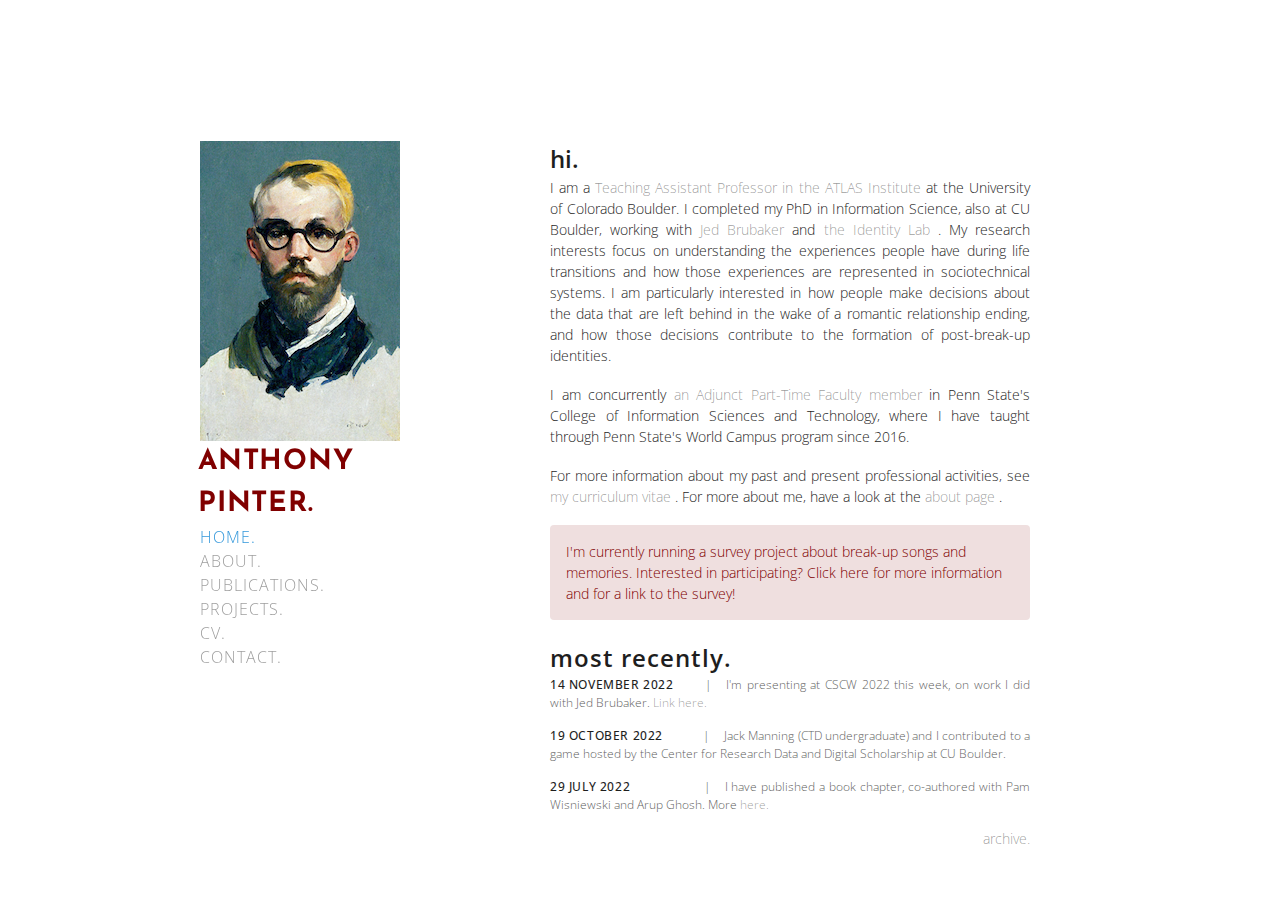
<file: index.html>
<!DOCTYPE html>
<html lang="en">
	
	<head>
		<meta charset="utf-8">
		<meta name="viewport" content="width=device-width,initial-scale=1">
		
		<title>anthony pinter</title>
		<meta name="description" content="anthony pinter">
		<meta name="keywords" content="anthony pinter">
		<meta property="og:url" content="https://www.anthonypinter.com">
		<meta property="og:type" content="website">
		<meta property="og:site_name" content="anthony pinter">
		<meta property="og:title" content="anthony pinter">
		<meta property="og:description" content="anthony pinter">
		<meta property="og:locale" content="en_US">
		
		<link href="https://fonts.googleapis.com/css?family=Josefin+Sans:300" rel="stylesheet" type="text/css">
		<link href="https://fonts.googleapis.com/css?family=Open+Sans:300,400" rel="stylesheet" type="text/css">
		<link href="/css/fonts/stylesheet.css" rel="stylesheet" type="text/css">
		<link href="/css/index.css" rel="stylesheet" type="text/css">
		<link href="/css/alert.css" rel="stylesheet" type="text/css">
		<link href="assets/css/style.css" rel="stylesheet" type="text/css">
		
		<script src="https://code.jquery.com/jquery-2.1.4.min.js"></script>
		<link rel="stylesheet" href="https://cdnjs.cloudflare.com/ajax/libs/font-awesome/6.2.1/css/all.min.css"/>
		<script src="/js/main.js"></script>
		<script src="/js/headshot.js"></script>
	
	</head>
	
	
	<body>
		<div class="left">
			<div id="headshot">
				<a href="/">
					<img src="./" id="headshot-photo">
				</a>
			</div>
			<ul id="navi">
				<li class="" href="./">
					<h1>Anthony Pinter.</h1>
				</li>
				
				<li id="navi-home" class="navi-active">
					<a class="navi-link" href="./">home.</a>
				</li>
				
				<li id="navi-about">
					<a class="navi-link" href="./about">about.</a>
				</li>
				
				<li id="navi-publications">
					<a class="navi-link" href="./publications">publications.</a>
				</li>
				
				<li id="navi-projects">
					<a class="navi-link" href="./projects">projects.</a>
				</li>
				
				<li id="navi-cv">
					<a class="navi-link" href="./cv">cv.</a>
				</li>
				
				<li id="navi-contact">
					<a class="navi-link" href="./contact">contact.</a>
				</li>
			
			</ul>
		</div>
		
		<div id="home" class="card">
			<h2>hi.</h2>
			<div id="shortBio">
				<p>I am a
					<a href="https://www.colorado.edu/atlas/anthony-pinter"> Teaching Assistant Professor in the ATLAS Institute</a>
				   at the University of Colorado Boulder. I completed my PhD in Information Science, also at CU Boulder, working with
					<a href="https://www.jedbrubaker.com">Jed Brubaker</a>
				   and
					<a href="https://cmci.colorado.edu/idlab/">the Identity Lab</a>
				   . My research interests focus on understanding the experiences people have during life transitions and how those experiences are represented in sociotechnical systems. I am particularly interested in how people make decisions about the data that are left behind in the wake of a romantic relationship ending, and how those decisions contribute to the formation of post-break-up identities.
				</p>
				<p>I am concurrently
					<a href="https://ist.psu.edu/directory/atp136">an Adjunct Part-Time Faculty member</a>
				   in Penn State's College of Information Sciences and Technology, where I have taught through Penn State's World Campus program since 2016.
				</p>
				<p>For more information about my past and present professional activities, see
					<a href="/assets/pintercv.pdf">my curriculum vitae</a>
				   . For more about me, have a look at the
					<a href="/#about">about page</a>
				   .
				</p>
			</div>
			
			<!-- <i class="fa fa-info-circle"></i>-->
			<a href="/projects/certainsongsarecursed.html">
				<div markdown="span" class="alert alert-info" role="alert"> I'm currently running a survey project about break-up songs and memories. Interested in participating? Click here for more information and for a link to the survey!</div>
			</a>
			
			<div id="news">
				<div id="news-title">
					<h2>most recently.</h2>
				</div>
				<ul>
					
					<li>
						<span class="news-date">14 November 2022</span>
						<span class="separator">|</span>
						<span>
							<p>I'm presenting at CSCW 2022 this week, on work I did with Jed Brubaker.
								<a href="./assets/papers/pinter-cscw-2022.pdf">Link here.</a>
							</p>
						</span>
					</li>
					
					<li>
						<span class="news-date">19 October 2022</span>
						<span class="separator">|</span>
						<span>
							<p>Jack Manning (CTD undergraduate) and I contributed to a game hosted by the Center for Research Data and Digital Scholarship at CU Boulder.</p>
						</span>
					</li>
					
					<li>
						<span class="news-date">29 July 2022</span>
						<span class="separator">|</span>
						<span>
							<p>I have published a book chapter, co-authored with Pam Wisniewski and Arup Ghosh. More
								<a href="https://ufl.pb.unizin.org/cyberindia/">here.</a>
							</p>
						</span>
					</li>
				
				</ul>
				<div id="news-more">
					<a href="./newsarchive">archive.</a>
				</div>
			</div>
		</div>
	
	</body>

</html>
</file>
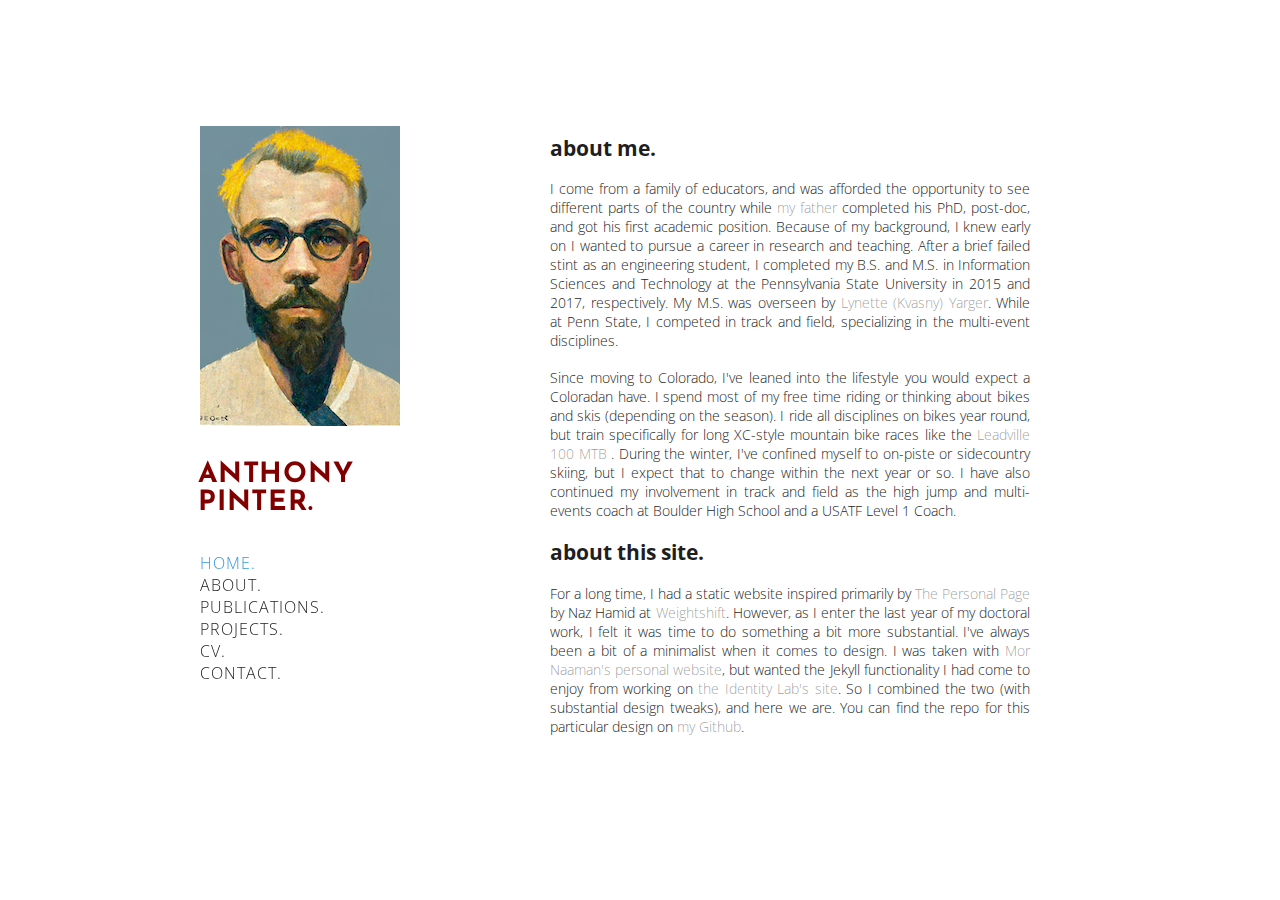
<file: about.html>
<!DOCTYPE html>
<html>

  <head>
  <meta charset="utf-8">
  <meta name="viewport" content="width=device-width,initial-scale=1">

  <title>anthony pinter</title>
  <meta name="description" content="anthony pinter">
  <meta name="keywords" content="anthony pinter">
  <meta property="og:url" content="https://www.anthonypinter.com">
  <meta property="og:type" content="website">
  <meta property="og:site_name" content="anthony pinter">
  <meta property="og:title" content="anthony pinter">
  <meta property="og:description" content="anthony pinter">
  <meta property="og:locale" content="en_US">

  <link href="https://fonts.googleapis.com/css?family=Josefin+Sans:300" rel="stylesheet" type="text/css">
  <link href="https://fonts.googleapis.com/css?family=Open+Sans:300,400" rel="stylesheet" type="text/css">
  <link href="./css/fonts/stylesheet.css" rel="stylesheet" type="text/css">
  <link href="./css/index.css" rel="stylesheet" type="text/css">
  <link href="./css/alert.css" rel="stylesheet" type="text/css">

  <script src="//code.jquery.com/jquery-2.1.4.min.js"></script>
  <script src="./js/main.js"></script>
  <script src="./js/headshot.js"></script>

</head>


  <body>
    <div class="left">
  <div id="headshot">
    <a href="/"><img src="/" id="headshot-photo"></a>
  </div>
  <a id="navi" href="/"><h1>Anthony Pinter.</h1></a>
  <ul id="navi">
    <li id="navi-home">
      <a id="navi" href="./">home.</a>
    </li><p></p>
    <li id="navi-about">
      <a id="navi" href="./about">about.</a>
    </li><p></p>
    <li id="navi-publications">
      <a id="navi" href="./publications">publications.</a>
    </li><p></p>
    <li id="navi-publications">
      <a id="navi" href="./projects">projects.</a>
    </li><p></p>
    <li id="navi-about">
      <a id="navi" href="./cv">cv.</a>
    </li><p></p>
    <li id="navi-publications">
      <a id="navi" href="./contact">contact.</a>
    </li><p></p>
  </ul>
</div>

    <div id="home" class="card">
  <h2>about me.</h2>
  <div id="fullBio">
    <p>I come from a family of educators, and was afforded the opportunity to see different parts of the country while <a href="https://altoona.psu.edu/person/brad-pinter-phd">my father</a> completed his PhD, post-doc, and got his first academic position. Because of my background, I knew early on I wanted to pursue a career in research and teaching. After a brief failed stint as an engineering student, I completed my B.S. and M.S. in Information Sciences and Technology at the Pennsylvania State University in 2015 and 2017, respectively. My M.S. was overseen by <a href="https://faculty.ist.psu.edu/lyarger/">Lynette (Kvasny) Yarger</a>. While at Penn State, I competed in track and field, specializing in the multi-event disciplines.</p>
    <p>Since moving to Colorado, I've leaned into the lifestyle you would expect a Coloradan have. I spend most of my free time riding or thinking about bikes and skis (depending on the season). I ride all disciplines on bikes year round, but train specifically for long XC-style mountain bike races like the <a href="https://www.leadvilleraceseries.com/mtb/leadvilletrail100mtb/">Leadville 100 MTB </a>. During the winter, I've confined myself to on-piste or sidecountry skiing, but I expect that to change within the next year or so. I have also continued my involvement in track and field as the high jump and multi-events coach at Boulder High School and a USATF Level 1 Coach.</p>
  </div>
  <h2>about this site.</h2>
  <div id="fullBio">
    <p>For a long time, I had a static website inspired primarily by <a href="ttps://github.com/weightshift/The-Personal-Page">The Personal Page</a> by Naz Hamid at <a href="https://weightshift.com">Weightshift</a>. However, as I enter the last year of my doctoral work, I felt it was time to do something a bit more substantial. I've always been a bit of a minimalist when it comes to design. I was taken with <a href="http://mornaaman.com">Mor Naaman's personal website</a>, but wanted the Jekyll functionality I had come to enjoy from working on <a href="https://cmci.colorado.edu/idlab/">the Identity Lab's site</a>. So I combined the two (with substantial design tweaks), and here we are. You can find the repo for this particular design on <a href="https://github.com/anthonypinter/anthonypinter.github.io">my Github</a>.</p>
  </div>
</div>

  </body>

</html>
</file>
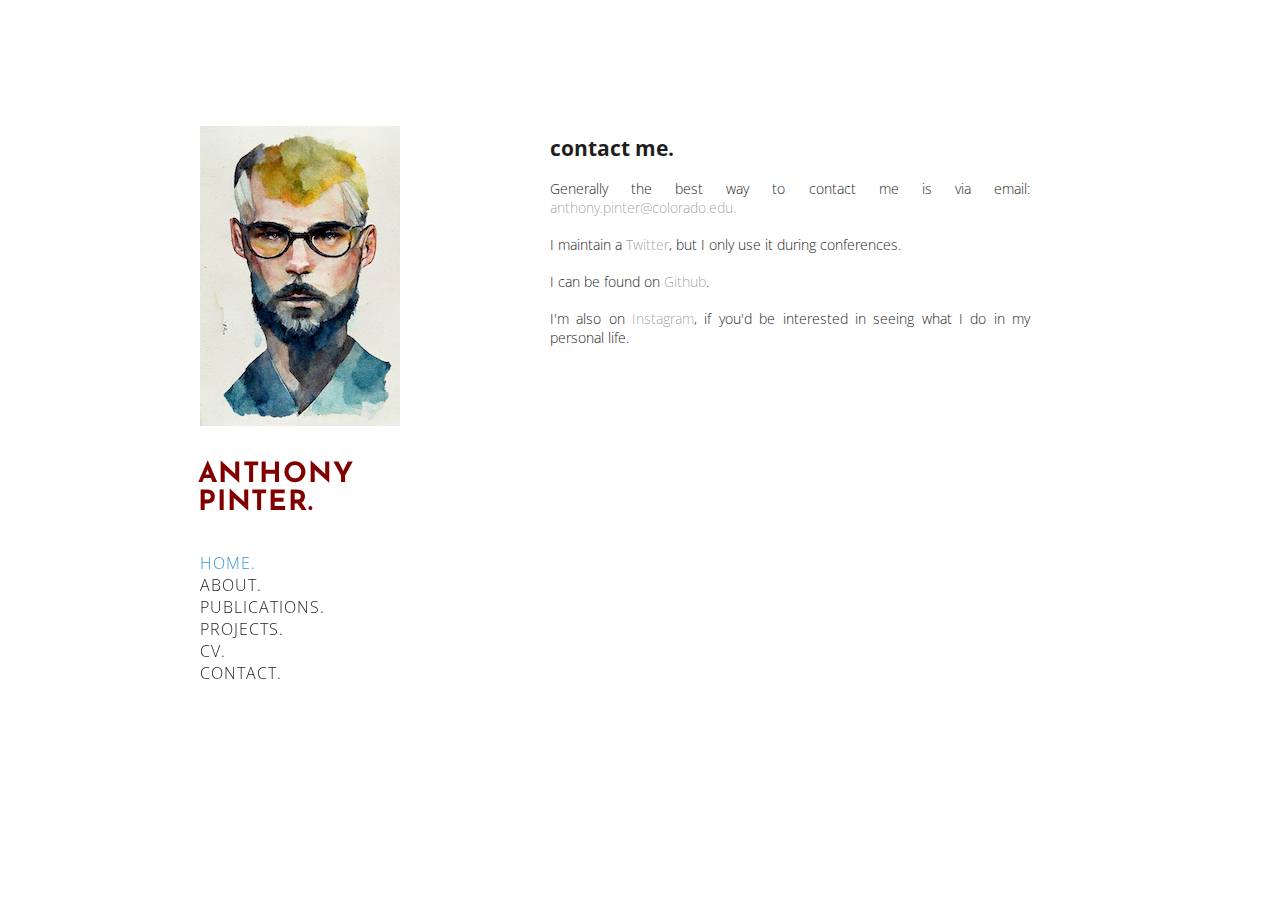
<file: contact.html>
<!DOCTYPE html>
<html>

  <head>
  <meta charset="utf-8">
  <meta name="viewport" content="width=device-width,initial-scale=1">

  <title>anthony pinter</title>
  <meta name="description" content="anthony pinter">
  <meta name="keywords" content="anthony pinter">
  <meta property="og:url" content="https://www.anthonypinter.com">
  <meta property="og:type" content="website">
  <meta property="og:site_name" content="anthony pinter">
  <meta property="og:title" content="anthony pinter">
  <meta property="og:description" content="anthony pinter">
  <meta property="og:locale" content="en_US">

  <link href="https://fonts.googleapis.com/css?family=Josefin+Sans:300" rel="stylesheet" type="text/css">
  <link href="https://fonts.googleapis.com/css?family=Open+Sans:300,400" rel="stylesheet" type="text/css">
  <link href="./css/fonts/stylesheet.css" rel="stylesheet" type="text/css">
  <link href="./css/index.css" rel="stylesheet" type="text/css">
  <link href="./css/alert.css" rel="stylesheet" type="text/css">

  <script src="//code.jquery.com/jquery-2.1.4.min.js"></script>
  <script src="./js/main.js"></script>
  <script src="./js/headshot.js"></script>

</head>


  <body>
    <div class="left">
  <div id="headshot">
    <a href="/"><img src="/" id="headshot-photo"></a>
  </div>
  <a id="navi" href="/"><h1>Anthony Pinter.</h1></a>
  <ul id="navi">
    <li id="navi-home">
      <a id="navi" href="./">home.</a>
    </li><p></p>
    <li id="navi-about">
      <a id="navi" href="./about">about.</a>
    </li><p></p>
    <li id="navi-publications">
      <a id="navi" href="./publications">publications.</a>
    </li><p></p>
    <li id="navi-publications">
      <a id="navi" href="./projects">projects.</a>
    </li><p></p>
    <li id="navi-about">
      <a id="navi" href="./cv">cv.</a>
    </li><p></p>
    <li id="navi-publications">
      <a id="navi" href="./contact">contact.</a>
    </li><p></p>
  </ul>
</div>

    <div id="home" class="card">
  <h2>contact me.</h2>
  <div id="shortBio">
    <p>Generally the best way to contact me is via email: <a href="mailto:anthony.pinter@colorado.edu">anthony.pinter@colorado.edu.</a></p>
    <p>I maintain a <a href="https://twitter.com/anthonypinter?lang=en">Twitter</a>, but I only use it during conferences.</p>
    <p>I can be found on <a href="https://github.com/anthonypinter">Github</a>.
    <p>I'm also on <a href="https://www.instagram.com/anthonypinter/">Instagram</a>, if you'd be interested in seeing what I do in my personal life.
  </div>

  </body>

</html>
</file>
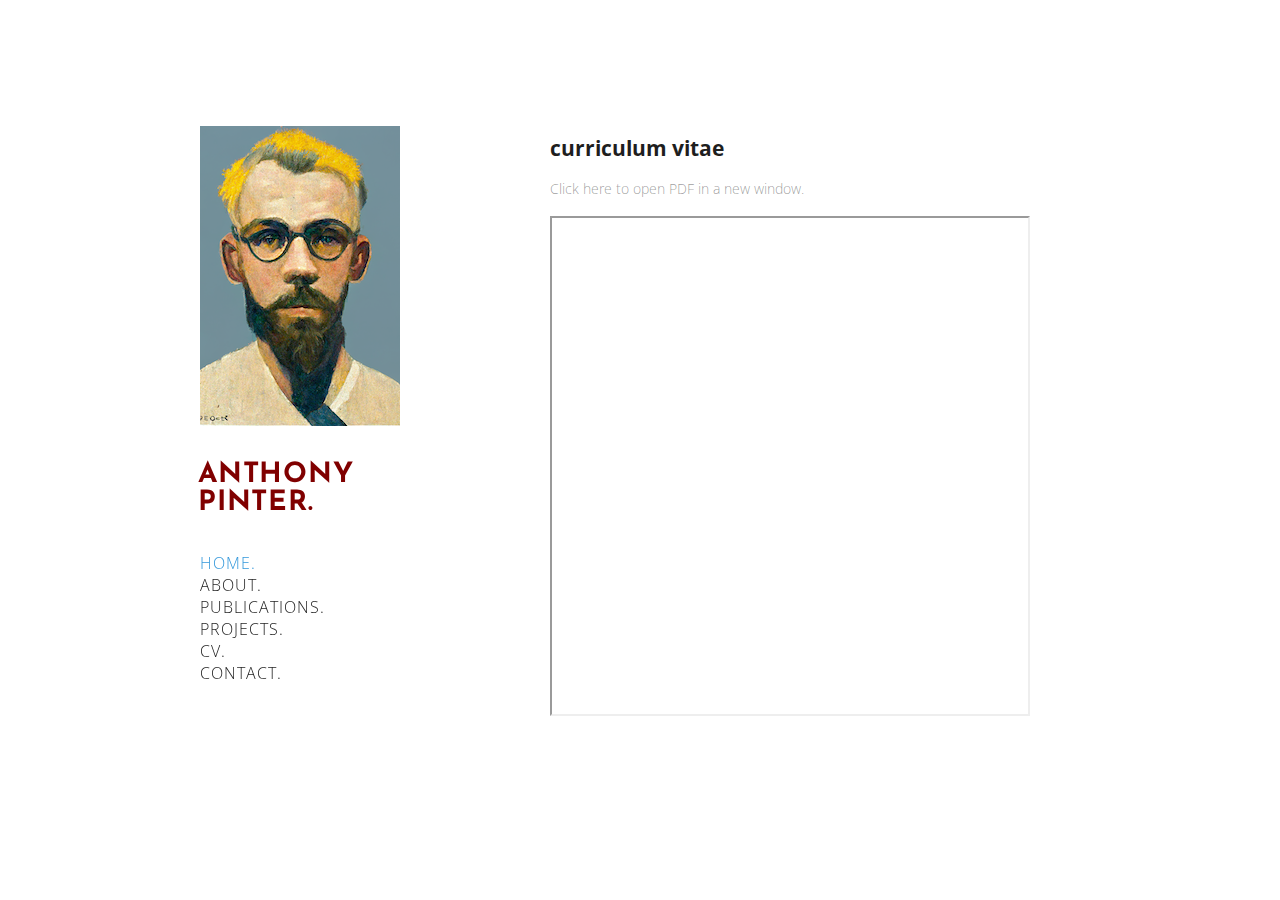
<file: cv.html>
<!DOCTYPE html>
<html>

  <head>
  <meta charset="utf-8">
  <meta name="viewport" content="width=device-width,initial-scale=1">

  <title>anthony pinter</title>
  <meta name="description" content="anthony pinter">
  <meta name="keywords" content="anthony pinter">
  <meta property="og:url" content="https://www.anthonypinter.com">
  <meta property="og:type" content="website">
  <meta property="og:site_name" content="anthony pinter">
  <meta property="og:title" content="anthony pinter">
  <meta property="og:description" content="anthony pinter">
  <meta property="og:locale" content="en_US">

  <link href="https://fonts.googleapis.com/css?family=Josefin+Sans:300" rel="stylesheet" type="text/css">
  <link href="https://fonts.googleapis.com/css?family=Open+Sans:300,400" rel="stylesheet" type="text/css">
  <link href="./css/fonts/stylesheet.css" rel="stylesheet" type="text/css">
  <link href="./css/index.css" rel="stylesheet" type="text/css">
  <link href="./css/alert.css" rel="stylesheet" type="text/css">

  <script src="//code.jquery.com/jquery-2.1.4.min.js"></script>
  <script src="./js/main.js"></script>
  <script src="./js/headshot.js"></script>

</head>


  <body>
    <div class="left">
  <div id="headshot">
    <a href="/"><img src="/" id="headshot-photo"></a>
  </div>
  <a id="navi" href="/"><h1>Anthony Pinter.</h1></a>
  <ul id="navi">
    <li id="navi-home">
      <a id="navi" href="./">home.</a>
    </li><p></p>
    <li id="navi-about">
      <a id="navi" href="./about">about.</a>
    </li><p></p>
    <li id="navi-publications">
      <a id="navi" href="./publications">publications.</a>
    </li><p></p>
    <li id="navi-publications">
      <a id="navi" href="./projects">projects.</a>
    </li><p></p>
    <li id="navi-about">
      <a id="navi" href="./cv">cv.</a>
    </li><p></p>
    <li id="navi-publications">
      <a id="navi" href="./contact">contact.</a>
    </li><p></p>
  </ul>
</div>

    <div id="home" class="card">
  <h2>curriculum vitae</h2>
  <div id="shortBio">
    <p><a href="/assets/pintercv.pdf" target="_blank" rel="noopener noreferrer">Click here to open PDF in a new window.</a></p>
  </div>

  <iframe src="/assets/pintercv.pdf" width="100%" height="500px">
    </iframe>
</div>

  </body>

</html>
</file>
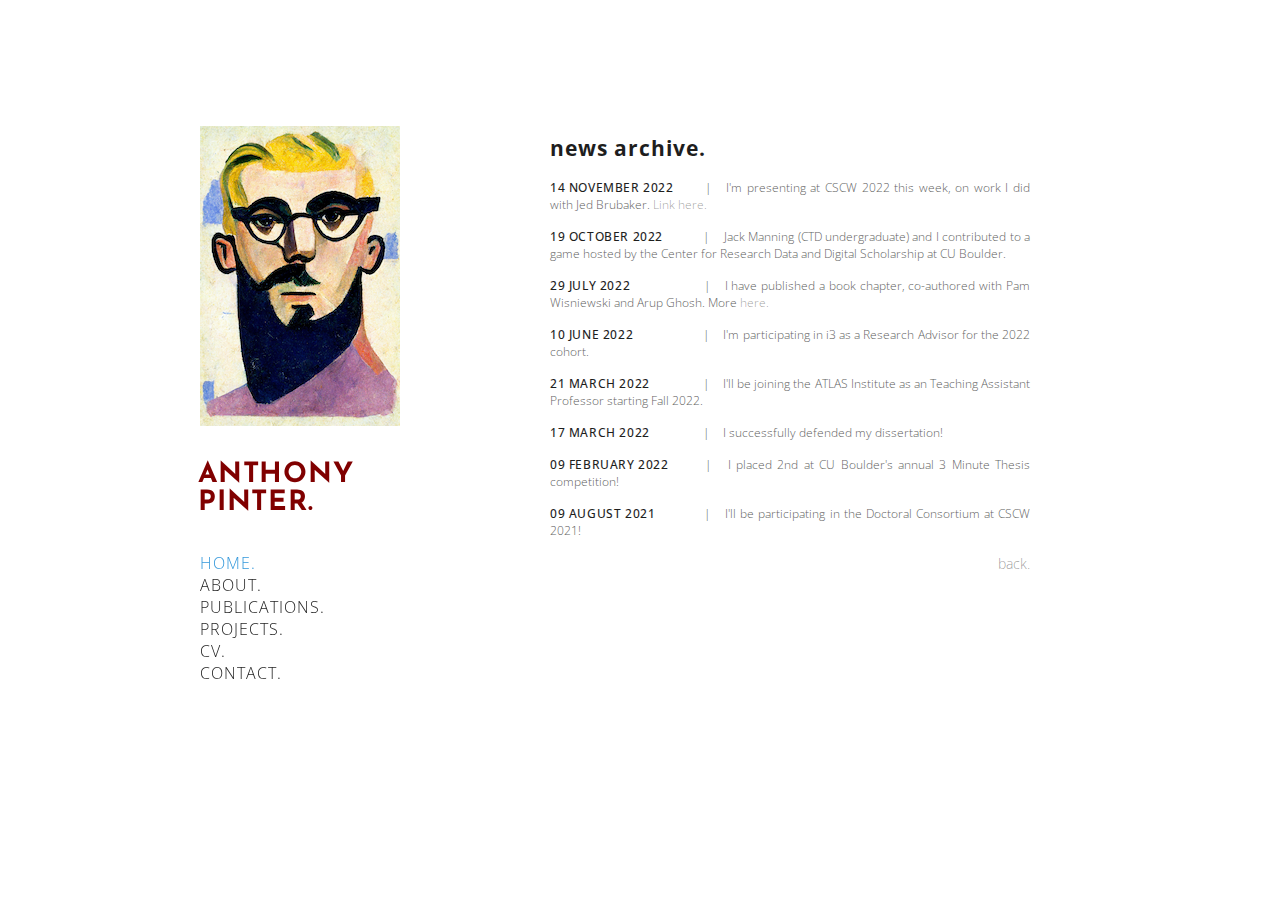
<file: newsarchive.html>
<!DOCTYPE html>
<html>

  <head>
  <meta charset="utf-8">
  <meta name="viewport" content="width=device-width,initial-scale=1">

  <title>anthony pinter</title>
  <meta name="description" content="anthony pinter">
  <meta name="keywords" content="anthony pinter">
  <meta property="og:url" content="https://www.anthonypinter.com">
  <meta property="og:type" content="website">
  <meta property="og:site_name" content="anthony pinter">
  <meta property="og:title" content="anthony pinter">
  <meta property="og:description" content="anthony pinter">
  <meta property="og:locale" content="en_US">

  <link href="https://fonts.googleapis.com/css?family=Josefin+Sans:300" rel="stylesheet" type="text/css">
  <link href="https://fonts.googleapis.com/css?family=Open+Sans:300,400" rel="stylesheet" type="text/css">
  <link href="./css/fonts/stylesheet.css" rel="stylesheet" type="text/css">
  <link href="./css/index.css" rel="stylesheet" type="text/css">
  <link href="./css/alert.css" rel="stylesheet" type="text/css">

  <script src="//code.jquery.com/jquery-2.1.4.min.js"></script>
  <script src="./js/main.js"></script>
  <script src="./js/headshot.js"></script>

</head>


  <body>
    <div class="left">
  <div id="headshot">
    <a href="/"><img src="/" id="headshot-photo"></a>
  </div>
  <a id="navi" href="/"><h1>Anthony Pinter.</h1></a>
  <ul id="navi">
    <li id="navi-home">
      <a id="navi" href="./">home.</a>
    </li><p></p>
    <li id="navi-about">
      <a id="navi" href="./about">about.</a>
    </li><p></p>
    <li id="navi-publications">
      <a id="navi" href="./publications">publications.</a>
    </li><p></p>
    <li id="navi-publications">
      <a id="navi" href="./projects">projects.</a>
    </li><p></p>
    <li id="navi-about">
      <a id="navi" href="./cv">cv.</a>
    </li><p></p>
    <li id="navi-publications">
      <a id="navi" href="./contact">contact.</a>
    </li><p></p>
  </ul>
</div>

    <div id="home" class="card">
  <div id="news">
    <div id="news-title">
      <h2>news archive.</h2>
    </div>
    <ul>
      
      <li>
        <span class="news-date">14 November 2022</span>
        <span class="separator">|</span>
        <span><p>I'm presenting at CSCW 2022 this week, on work I did with Jed Brubaker. <a href="./assets/papers/pinter-cscw-2022.pdf">Link here.</a></p></span>
      </li>
      
      <li>
        <span class="news-date">19 October 2022</span>
        <span class="separator">|</span>
        <span><p>Jack Manning (CTD undergraduate) and I contributed to a game hosted by the Center for Research Data and Digital Scholarship at CU Boulder.</p></span>
      </li>
      
      <li>
        <span class="news-date">29 July 2022</span>
        <span class="separator">|</span>
        <span><p>I have published a book chapter, co-authored with Pam Wisniewski and Arup Ghosh. More <a href="https://ufl.pb.unizin.org/cyberindia/">here.</a></p></span>
      </li>
      
      <li>
        <span class="news-date">10 June 2022</span>
        <span class="separator">|</span>
        <span><p>I'm participating in i3 as a Research Advisor for the 2022 cohort.</p></span>
      </li>
      
      <li>
        <span class="news-date">21 March 2022</span>
        <span class="separator">|</span>
        <span><p>I'll be joining the ATLAS Institute as an Teaching Assistant Professor starting Fall 2022.</p></span>
      </li>
      
      <li>
        <span class="news-date">17 March 2022</span>
        <span class="separator">|</span>
        <span><p>I successfully defended my dissertation!</p></span>
      </li>
      
      <li>
        <span class="news-date">09 February 2022</span>
        <span class="separator">|</span>
        <span><p>I placed 2nd at CU Boulder's annual 3 Minute Thesis competition!</p></span>
      </li>
      
      <li>
        <span class="news-date">09 August 2021</span>
        <span class="separator">|</span>
        <span><p>I'll be participating in the Doctoral Consortium at CSCW 2021!</p></span>
      </li>
      
    </ul>
    <div id="news-more">
      <a href="./">back.</a>
    </div>
  </div>

  </body>

</html>
</file>
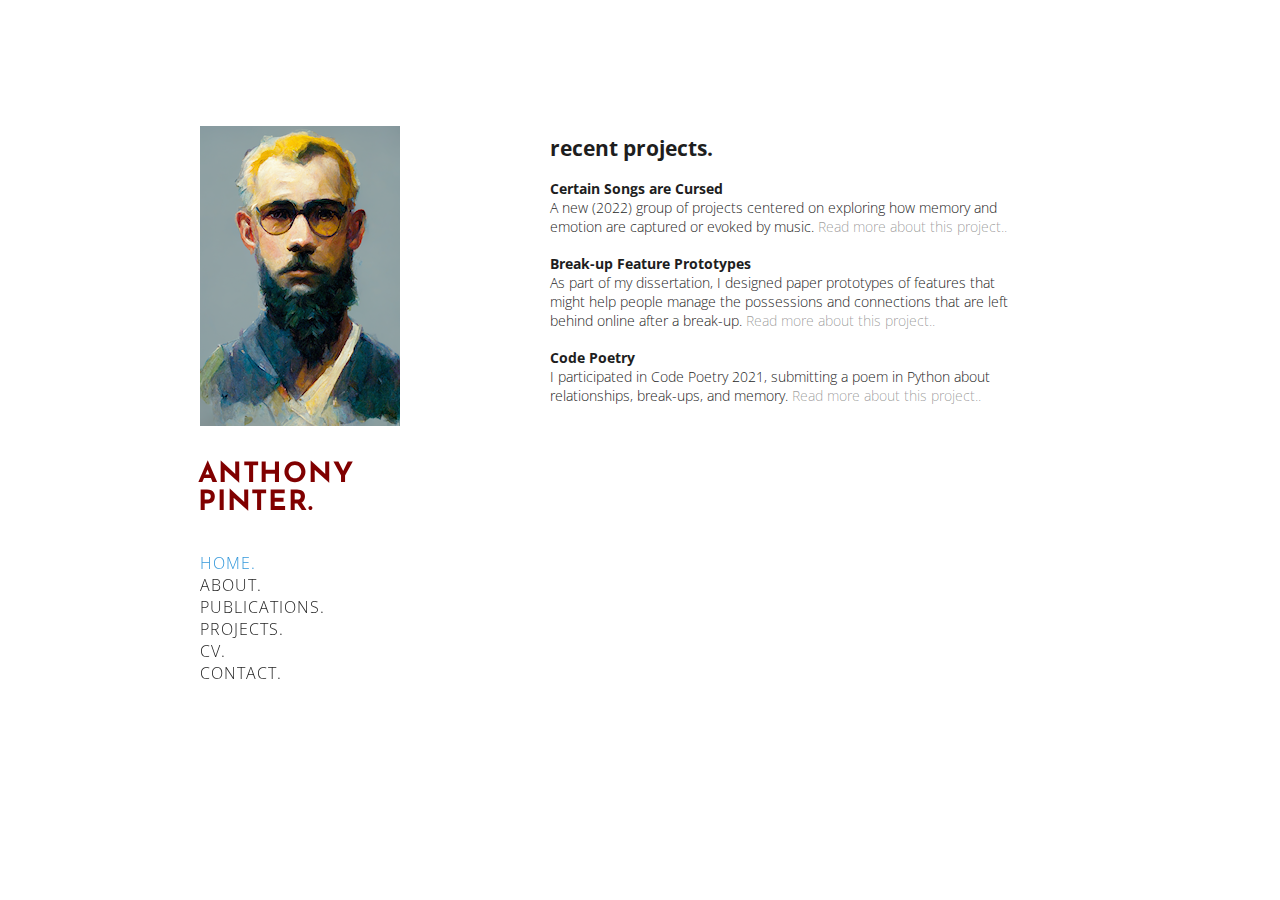
<file: projects.html>
<!DOCTYPE html>
<html>

  <head>
  <meta charset="utf-8">
  <meta name="viewport" content="width=device-width,initial-scale=1">

  <title>anthony pinter</title>
  <meta name="description" content="anthony pinter">
  <meta name="keywords" content="anthony pinter">
  <meta property="og:url" content="https://www.anthonypinter.com">
  <meta property="og:type" content="website">
  <meta property="og:site_name" content="anthony pinter">
  <meta property="og:title" content="anthony pinter">
  <meta property="og:description" content="anthony pinter">
  <meta property="og:locale" content="en_US">

  <link href="https://fonts.googleapis.com/css?family=Josefin+Sans:300" rel="stylesheet" type="text/css">
  <link href="https://fonts.googleapis.com/css?family=Open+Sans:300,400" rel="stylesheet" type="text/css">
  <link href="./css/fonts/stylesheet.css" rel="stylesheet" type="text/css">
  <link href="./css/index.css" rel="stylesheet" type="text/css">
  <link href="./css/alert.css" rel="stylesheet" type="text/css">

  <script src="//code.jquery.com/jquery-2.1.4.min.js"></script>
  <script src="./js/main.js"></script>
  <script src="./js/headshot.js"></script>

</head>


  <body>
    <div class="left">
  <div id="headshot">
    <a href="/"><img src="/" id="headshot-photo"></a>
  </div>
  <a id="navi" href="/"><h1>Anthony Pinter.</h1></a>
  <ul id="navi">
    <li id="navi-home">
      <a id="navi" href="./">home.</a>
    </li><p></p>
    <li id="navi-about">
      <a id="navi" href="./about">about.</a>
    </li><p></p>
    <li id="navi-publications">
      <a id="navi" href="./publications">publications.</a>
    </li><p></p>
    <li id="navi-publications">
      <a id="navi" href="./projects">projects.</a>
    </li><p></p>
    <li id="navi-about">
      <a id="navi" href="./cv">cv.</a>
    </li><p></p>
    <li id="navi-publications">
      <a id="navi" href="./contact">contact.</a>
    </li><p></p>
  </ul>
</div>

    <div id="home" class="card">
  <h2>recent projects.</h2>
  <ul>
    
    <li>
      <div id="p-info">
        <span id="p-title"><b>Certain Songs are Cursed</b></span><br>
        <span id="p-author">A new (2022) group of projects centered on exploring how memory and emotion are captured or evoked by music. </span>
        <span id="p-author"><a href='/projects/certainsongsarecursed.html'>Read more about this project..</a></span><br>
        <p></p>
      </div>
    </li>
    
    <li>
      <div id="p-info">
        <span id="p-title"><b>Break-up Feature Prototypes</b></span><br>
        <span id="p-author">As part of my dissertation, I designed paper prototypes of features that might help people manage the possessions and connections that are left behind online after a break-up. </span>
        <span id="p-author"><a href='/projects/dissertationprototypes.html'>Read more about this project..</a></span><br>
        <p></p>
      </div>
    </li>
    
    <li>
      <div id="p-info">
        <span id="p-title"><b>Code Poetry</b></span><br>
        <span id="p-author">I participated in Code Poetry 2021, submitting a poem in Python about relationships, break-ups, and memory. </span>
        <span id="p-author"><a href='/projects/codepoetry2021.html'>Read more about this project..</a></span><br>
        <p></p>
      </div>
    </li>
    
    </ul>

</div>

  </body>

</html>
</file>
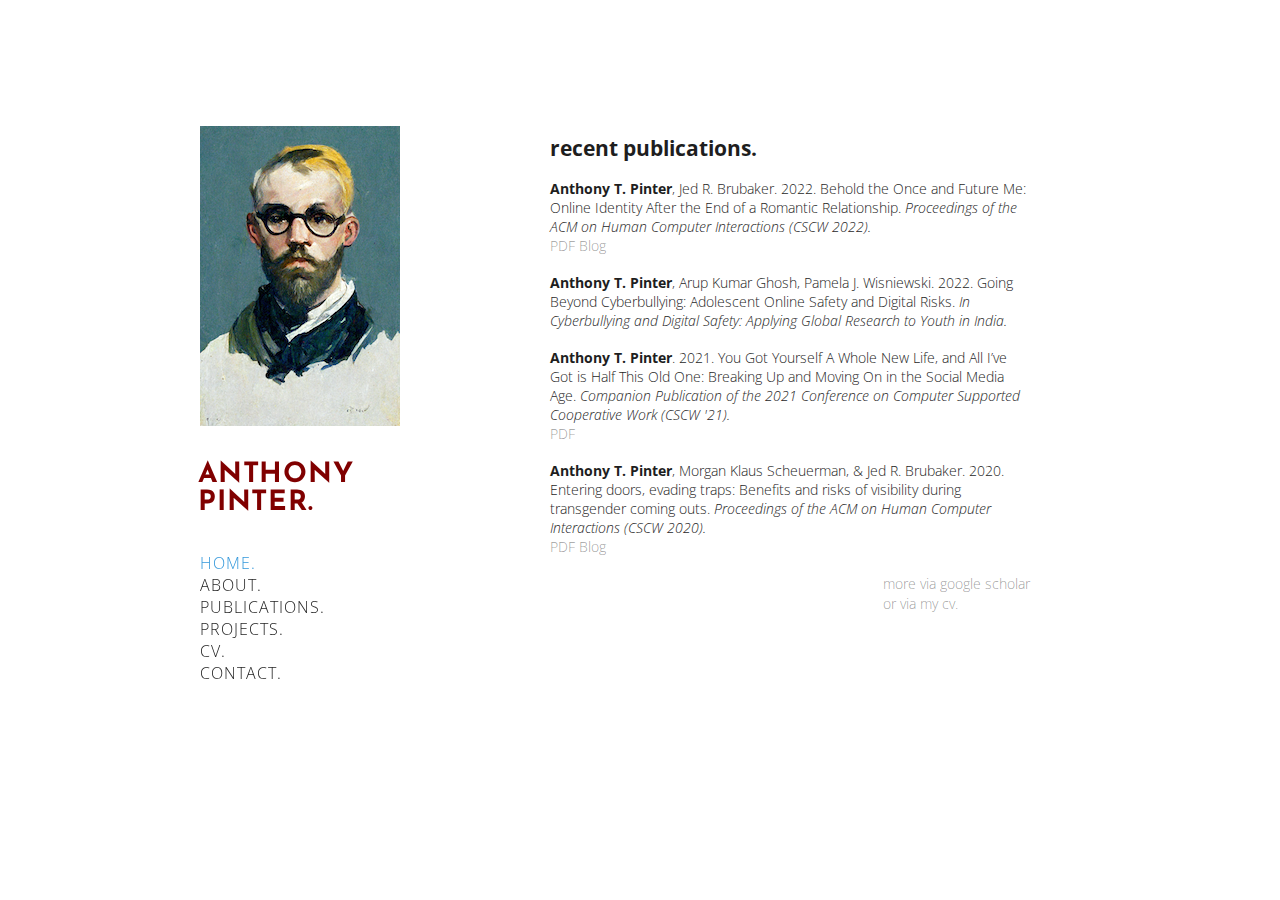
<file: publications.html>
<!DOCTYPE html>
<html>

  <head>
  <meta charset="utf-8">
  <meta name="viewport" content="width=device-width,initial-scale=1">

  <title>anthony pinter</title>
  <meta name="description" content="anthony pinter">
  <meta name="keywords" content="anthony pinter">
  <meta property="og:url" content="https://www.anthonypinter.com">
  <meta property="og:type" content="website">
  <meta property="og:site_name" content="anthony pinter">
  <meta property="og:title" content="anthony pinter">
  <meta property="og:description" content="anthony pinter">
  <meta property="og:locale" content="en_US">

  <link href="https://fonts.googleapis.com/css?family=Josefin+Sans:300" rel="stylesheet" type="text/css">
  <link href="https://fonts.googleapis.com/css?family=Open+Sans:300,400" rel="stylesheet" type="text/css">
  <link href="./css/fonts/stylesheet.css" rel="stylesheet" type="text/css">
  <link href="./css/index.css" rel="stylesheet" type="text/css">
  <link href="./css/alert.css" rel="stylesheet" type="text/css">

  <script src="//code.jquery.com/jquery-2.1.4.min.js"></script>
  <script src="./js/main.js"></script>
  <script src="./js/headshot.js"></script>

</head>


  <body>
    <div class="left">
  <div id="headshot">
    <a href="/"><img src="/" id="headshot-photo"></a>
  </div>
  <a id="navi" href="/"><h1>Anthony Pinter.</h1></a>
  <ul id="navi">
    <li id="navi-home">
      <a id="navi" href="./">home.</a>
    </li><p></p>
    <li id="navi-about">
      <a id="navi" href="./about">about.</a>
    </li><p></p>
    <li id="navi-publications">
      <a id="navi" href="./publications">publications.</a>
    </li><p></p>
    <li id="navi-publications">
      <a id="navi" href="./projects">projects.</a>
    </li><p></p>
    <li id="navi-about">
      <a id="navi" href="./cv">cv.</a>
    </li><p></p>
    <li id="navi-publications">
      <a id="navi" href="./contact">contact.</a>
    </li><p></p>
  </ul>
</div>

      <div id="home" class="card">
    <h2>recent publications.</h2>
    <ul>
      
      <li>
        <div id="p-info">
          <span id="p-author"><b>Anthony T. Pinter</b>, Jed R. Brubaker. </span><span id="p-author">2022.</span>
          <span id="p-title">Behold the Once and Future Me&#58; Online Identity After the End of a Romantic Relationship.</span>
          <span id="p-source"><em>Proceedings of the ACM on Human Computer Interactions (CSCW 2022).</em></span><br>
          
          <span id="p-source"><a href="./assets/papers/pinter-cscw-2022.pdf">PDF</a></span>
          
          
            <span id="p-source"><a href="https://medium.com/@anthonypinter/who-will-i-be-without-you-14a568ab2b73">Blog</a>
          
          <p>
        </div>
      </li>
      
      <li>
        <div id="p-info">
          <span id="p-author"><b>Anthony T. Pinter</b>, Arup Kumar Ghosh, Pamela J. Wisniewski. </span><span id="p-author">2022.</span>
          <span id="p-title">Going Beyond Cyberbullying&#58; Adolescent Online Safety and Digital Risks.</span>
          <span id="p-source"><em>In Cyberbullying and Digital Safety&#58; Applying Global Research to Youth in India.</em></span><br>
          
          
          <p>
        </div>
      </li>
      
      <li>
        <div id="p-info">
          <span id="p-author"><b>Anthony T. Pinter</b>. </span><span id="p-author">2021.</span>
          <span id="p-title">You Got Yourself A Whole New Life, and All I’ve Got is Half This Old One&#58; Breaking Up and Moving On in the Social Media Age.</span>
          <span id="p-source"><em>Companion Publication of the 2021 Conference on Computer Supported Cooperative Work (CSCW '21).</em></span><br>
          
          <span id="p-source"><a href="./assets/papers/cscw2021dc.pdf">PDF</a></span>
          
          
          <p>
        </div>
      </li>
      
      <li>
        <div id="p-info">
          <span id="p-author"><b>Anthony T. Pinter</b>, Morgan Klaus Scheuerman, & Jed R. Brubaker. </span><span id="p-author">2020.</span>
          <span id="p-title">Entering doors, evading traps&#58; Benefits and risks of visibility during transgender coming outs.</span>
          <span id="p-source"><em>Proceedings of the ACM on Human Computer Interactions (CSCW 2020).</em></span><br>
          
          <span id="p-source"><a href="./assets/papers/pinter-cscw2020.pdf">PDF</a></span>
          
          
            <span id="p-source"><a href="https://medium.com/@anthonypinter/this-blog-post-summarizes-a-paper-about-how-transgender-and-non-binary-people-come-out-and-contend-bdfbcad39055">Blog</a>
          
          <p>
        </div>
      </li>
      
      </ul>
      <div id="news">
        <div id="news-more">
          <a href="https://scholar.google.com/citations?user=Vq_3XusAAAAJ&hl=en&oi=ao">more via google scholar</a><br>
          <a href="/assets/pintercv.pdf">or via my cv.</a>
        </div>
      </div>
    </div>

  </body>

</html>
</file>
<file: css/fonts/stylesheet.css>
/*! Generated by Font Squirrel (https://www.fontsquirrel.com) on February 24, 2021 */



@font-face {
    font-family: 'concourse_c3bold';
    src: url('concourse_c3_bold-webfont.woff2') format('woff2'),
         url('concourse_c3_bold-webfont.woff') format('woff');
    font-weight: normal;
    font-style: normal;

}




@font-face {
    font-family: 'concourse_c3regular';
    src: url('concourse_c3_regular-webfont.woff2') format('woff2'),
         url('concourse_c3_regular-webfont.woff') format('woff');
    font-weight: normal;
    font-style: normal;

}




@font-face {
    font-family: 'concourse_c6regular';
    src: url('concourse_c6_regular-webfont.woff2') format('woff2'),
         url('concourse_c6_regular-webfont.woff') format('woff');
    font-weight: normal;
    font-style: normal;

}




@font-face {
    font-family: 'concourse_c7regular';
    src: url('concourse_c7_regular-webfont.woff2') format('woff2'),
         url('concourse_c7_regular-webfont.woff') format('woff');
    font-weight: normal;
    font-style: normal;

}




@font-face {
    font-family: 'concourse_t3bold_italic';
    src: url('concourse_t3_bold_italic-webfont.woff2') format('woff2'),
         url('concourse_t3_bold_italic-webfont.woff') format('woff');
    font-weight: normal;
    font-style: normal;

}




@font-face {
    font-family: 'concourse_t3bold';
    src: url('concourse_t3_bold-webfont.woff2') format('woff2'),
         url('concourse_t3_bold-webfont.woff') format('woff');
    font-weight: normal;
    font-style: normal;

}




@font-face {
    font-family: 'concourse_t3italic';
    src: url('concourse_t3_italic-webfont.woff2') format('woff2'),
         url('concourse_t3_italic-webfont.woff') format('woff');
    font-weight: normal;
    font-style: normal;

}




@font-face {
    font-family: 'concourse_t3regular';
    src: url('concourse_t3_regular-webfont.woff2') format('woff2'),
         url('concourse_t3_regular-webfont.woff') format('woff');
    font-weight: normal;
    font-style: normal;

}




@font-face {
    font-family: 'concourse_t6italic';
    src: url('concourse_t6_italic-webfont.woff2') format('woff2'),
         url('concourse_t6_italic-webfont.woff') format('woff');
    font-weight: normal;
    font-style: normal;

}




@font-face {
    font-family: 'concourse_t6regular';
    src: url('concourse_t6_regular-webfont.woff2') format('woff2'),
         url('concourse_t6_regular-webfont.woff') format('woff');
    font-weight: normal;
    font-style: normal;

}




@font-face {
    font-family: 'concourse_t7italic';
    src: url('concourse_t7_italic-webfont.woff2') format('woff2'),
         url('concourse_t7_italic-webfont.woff') format('woff');
    font-weight: normal;
    font-style: normal;

}




@font-face {
    font-family: 'concourse_t7regular';
    src: url('concourse_t7_regular-webfont.woff2') format('woff2'),
         url('concourse_t7_regular-webfont.woff') format('woff');
    font-weight: normal;
    font-style: normal;

}
</file>
<file: css/index.css>
* {
  box-sizing: border-box;
}
body {
  font-size: 14px;
  font-weight: 300;
  font-family: Avenir, 'Open Sans', Helvetica, sans-serif;
  color: #1e1e1e;
  background-color: #fff;
}
p {
  margin: 0;
}
a {
  text-decoration: none;
  outline: 0;
  color: link;
  transition: all 0.2s;
  cursor: pointer;
}
a,
a:active,
a:focus {
  outline: none;
}
a:hover {
  color: #fd7024;
}
ul {
  padding: 0;
  margin: 0;
  list-style-type: none;
}
.left {
  fixed: top 45% left 200px;
  transform: translateY(-50%);
  width: 210px;
}
@media screen and (max-width: 1000px) {
  .left {
    position: relative;
    top: 30px;
    transform: translateX(-50%);
  }
}
#headshot {
  position: relative;
  overflow: hidden;
  height: 200px;
}
@media screen and (max-width: 1000px) {
  #headshot {
    position: absolute;
    left: -100%;
    transform: translateX(calc((width - 90%)));
  }
}
#headshot img {
  size: 200px;
}
#headshot:hover #headshot-overlay {
  bottom: 0;
}
#headshot #headshot-overlay {
  position: absolute;
  bottom: -60px;
  left: 0;
  width: 200px;
  height: 60px;
  text-align: center;
  line-height: 60px;
  background-color: rgba(0,0,0,0.7);
  transition: bottom 0.3s ease;
  font-size: 10px;
  letter-spacing: 0.6px;
  text-transform: uppercase;
}
#headshot #headshot-overlay span {
  margin: 0 6px;
}
#headshot #headshot-overlay a {
  color: #fff;
  transition: all 0.2s;
}
#headshot #headshot-overlay a:hover {
  color: #fd7024;
}
h1 {
  font-family: 'Josefin Sans';
  text-transform: uppercase;
  margin: 35px 0;
  margin-left: -2px;
  font-size: 28px;
  font-weight: 300;
  letter-spacing: 0.8px;
}
#external-links {
  margin-top: 70px;
}
#btn-stech {
  display: inline-block;
  background-color: #fd7024;
  height: 33px;
  width: auto;
  padding: 0 12px;
  line-height: 33px;
  color: #fff;
  text-transform: uppercase;
  font-size: 7px;
  font-weight: 400;
  text-align: center;
  letter-spacing: 0.8px;
  transition: all 0.2s;
}
#btn-stech:hover {
  background-color: #1e1e1e;
}
.external-link {
  display: inline-block;
  line-height: 33px;
  font-size: 13px;
  padding-left: 18px;
  color: #3c3c3c;
  transition: all 0.2s;
}
.external-link:hover {
  color: #fd7024;
}
.card {
  min-height: 100vh;
  position: absolute;
  top: 0;
  left: 550px;
  right: 0;
  min-width: 600px;
}
@media screen and (max-width: 1000px) {
  .card {
    top: 80vh;
    left: 0;
    min-width: 100vw;
    padding: 0 30px;
  }
}
.line {
  height: 1px;
  width: 100%;
  border: 1px solid rgba(0,0,0,0.25);
}
ul#navi {
  text-transform: uppercase;
  font-size: 10px;
  display: block;
}
@media screen and (max-width: 1000px) {
  ul#navi {
    position: absolute;
    top: 0;
    left: 0;
    transform: translateX(calc((width - 90%)));
  }
}
ul#navi li {
  display: inline-block;
  width: 100% !important;
  text-align: left;
  letter-spacing: 1px;
}
ul#navi li:first-child {
  width: 100%;
}
ul#navi li a:hover {
  color: #1e1e1e;
}
ul#navi li .navi-active {
  color: #3498db;
}
#home {
  padding-right: 250px;
}
@media screen and (max-width: 1000px) {
  #home {
    width: 100vw;
    padding: 30px 30px;
  }
}
#home p {
  margin-bottom: 18px;
  text-align: justify;
}
#home .line {
  margin-top: 50px;
}
#home #news #news-title {
  overflow: hidden;
  margin: 40px 0;
  letter-spacing: 1px;
}
#home #news #news-title h2 {
  float: left;
}
#home #news #news-title #news-more {
  font-size: 10px;
  float: right;
  line-height: 20px;
}
#home #news ul {
  font-size: 12px;
  color: #646464;
  text-align: justify;
}
#home #news ul li {
  margin-bottom: 15px;
}
#home #news ul li p {
  display: inline;
}
#home #news ul li .news-date {
  display: inline-block;
  width: 85px;
  letter-spacing: 0.6px;
  font-weight: 500;
  text-transform: uppercase;
  color: #1e1e1e;
}
#home #news ul li .separator {
  margin-right: 10px;
}
#publications {
  display: none;
}
@media screen and (min-width: 1000px) {
  #about {
    padding-right: 250px;
  }
}
#about p {
  margin-bottom: 18px;
  text-align: justify;
}
#about .line {
  margin-top: 50px;
}
#about #news #news-title {
  overflow: hidden;
  margin: 40px 0;
  letter-spacing: 1px;
}
#about #news #news-title h2 {
  float: left;
  font-size: 15px;
  margin: 0;
}
#about #news #news-title #news-more {
  font-size: 10px;
  float: right;
  line-height: 20px;
}
#about #news ul {
  font-size: 12px;
  color: #646464;
  text-align: justify;
}
#about #news ul li {
  margin-bottom: 15px;
}
#about #news ul li p {
  display: inline;
}
#about #news ul li .news-date {
  display: inline-block;
  width: 85px;
  letter-spacing: 0.6px;
  font-weight: 500;
  text-transform: uppercase;
  color: #1e1e1e;
}
#about #news ul li .separator {
  margin-right: 10px;
}
@media screen and (min-width: 1000px) {
  #publications {
    padding-right: 100px;
    padding-bottom: 50px;
  }
}
#publications h2 {
  font-size: 14px;
  margin: 35px 0;
  font-weight: 300;
}
#publications h2:nth-child(2) {
  margin-top: 0;
}
#publications li {
  font-size: 12px;
  overflow: hidden;
  margin-bottom: 20px;
}
#publications #disclaimer {
  background-color: rgba(255,255,255,0.7);
  font-size: 10px;
  margin-top: -50px;
  margin-bottom: 35px;
}
#publications #disclaimer span.fa {
  color: #ffc156;
  margin-right: 7px;
}
#publications #p-icon {
  float: left;
  font-size: 25px;
  margin-right: 40px;
}
#publications #p-info {
  width: calc(100% - 70px);
  float: left;
}
#publications #p-info .separator {
  margin: 0 6px;
}
#publications #p-award {
  font-weight: 500;
}
#publications #p-award span.fa {
  color: #fd7024;
  margin-right: 7px;
}
</file>
<file: css/alert.css>
.alert > p,
.alert > ul {
  margin-bottom: 0;
}

.alert > p+p {
  margin-top: 5px;
}

.alert-info {
  color: #800000;
  background-color: #EFDFDF;
  border-color: #800000;
  padding: 15px;
  margin-bottom: 20px;
  border: 1px solid transparent;
  border-radius: 4px;

  transition: all, 0.03s ease-out;
}

.alert-info:hover,
.alert-info:focus {
    color: #EFDFDF;
    background-color: #800000;
}

.alert-info > a {
    color: #800000;
    font-weight: bold;
}

.alert-info > a:hover {
    color: rgba(0,0,0,.4);
}
</file>
